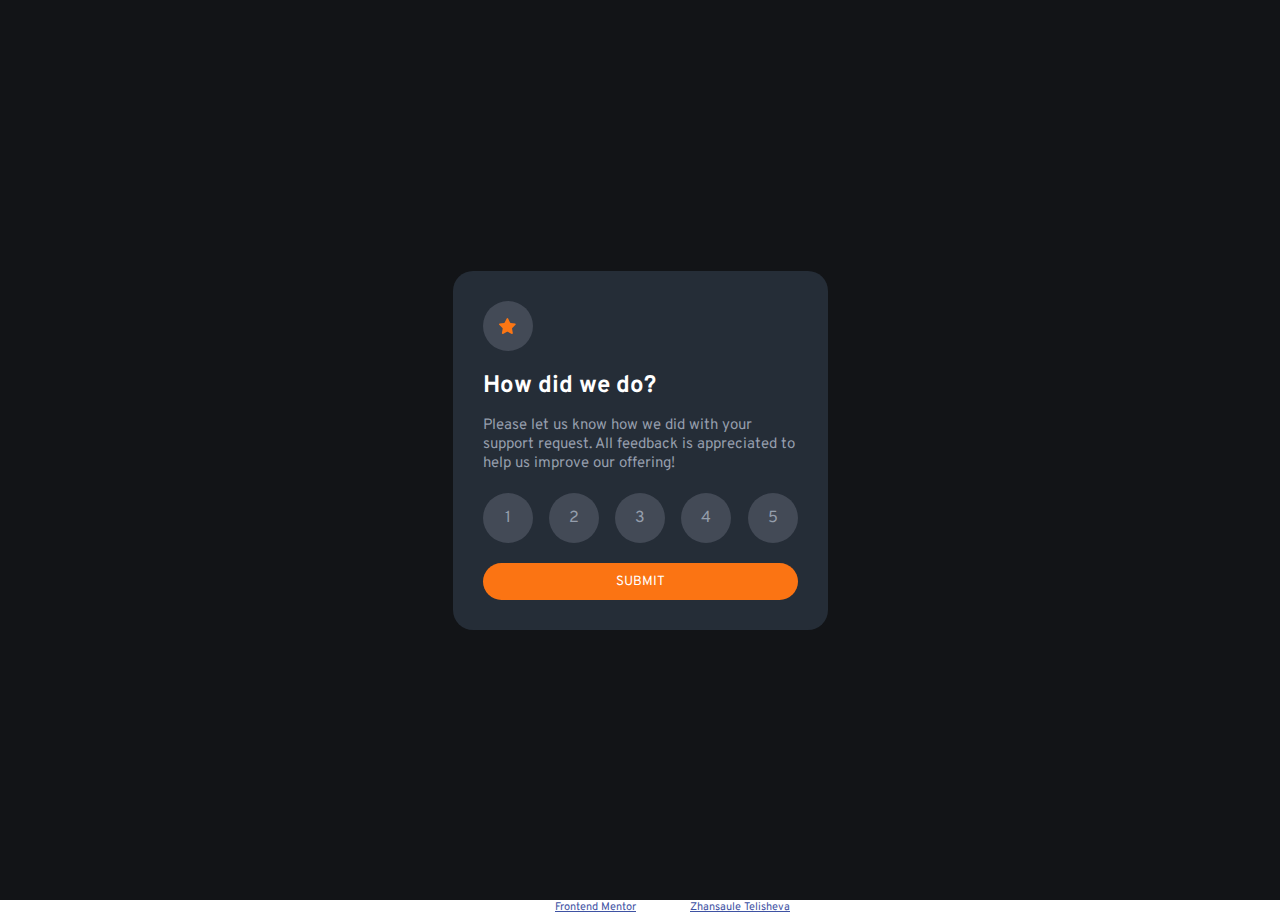
<file: index.html>
<!DOCTYPE html>
<html lang="en">
<head>
  <meta charset="UTF-8">
  <meta name="viewport" content="width=device-width, initial-scale=1.0"> <!-- displays site properly based on user's device -->

  <link rel="icon" type="image/png" sizes="32x32" href="./images/favicon-32x32.png">
  <link rel="stylesheet" href="style.css">
  <script src="pageOne.js" defer></script>
  
  <title>Frontend Mentor | Interactive rating component</title>

</head>
<body>
  <div class="container">
    <div class="card">
      <div class="star">
        <img src="images/icon-star.svg" alt="icon: star">
      </div>
      <h2 class="card-title">How did we do?</h2>
      <p class="card-info">Please let us know how we did with your support request. All feedback is appreciated
      to help us improve our offering!</p>
      <div class="card-rating-numbers">
        <ul class="rating-list">
          <li>1</li>
          <li>2</li>
          <li>3</li>
          <li>4</li>
          <li>5</li>
        </ul>
      </div>
      <button class="submit">Submit</button>
    </div>
    <!-- /.card -->
  </div>
  <div class="attribution">
    Challenge by <a href="https://www.frontendmentor.io?ref=challenge" target="_blank">Frontend Mentor</a>.
    Coded by <a href="#">Zhansaule Telisheva</a>.
  </div>
</body>
</html>
</file>
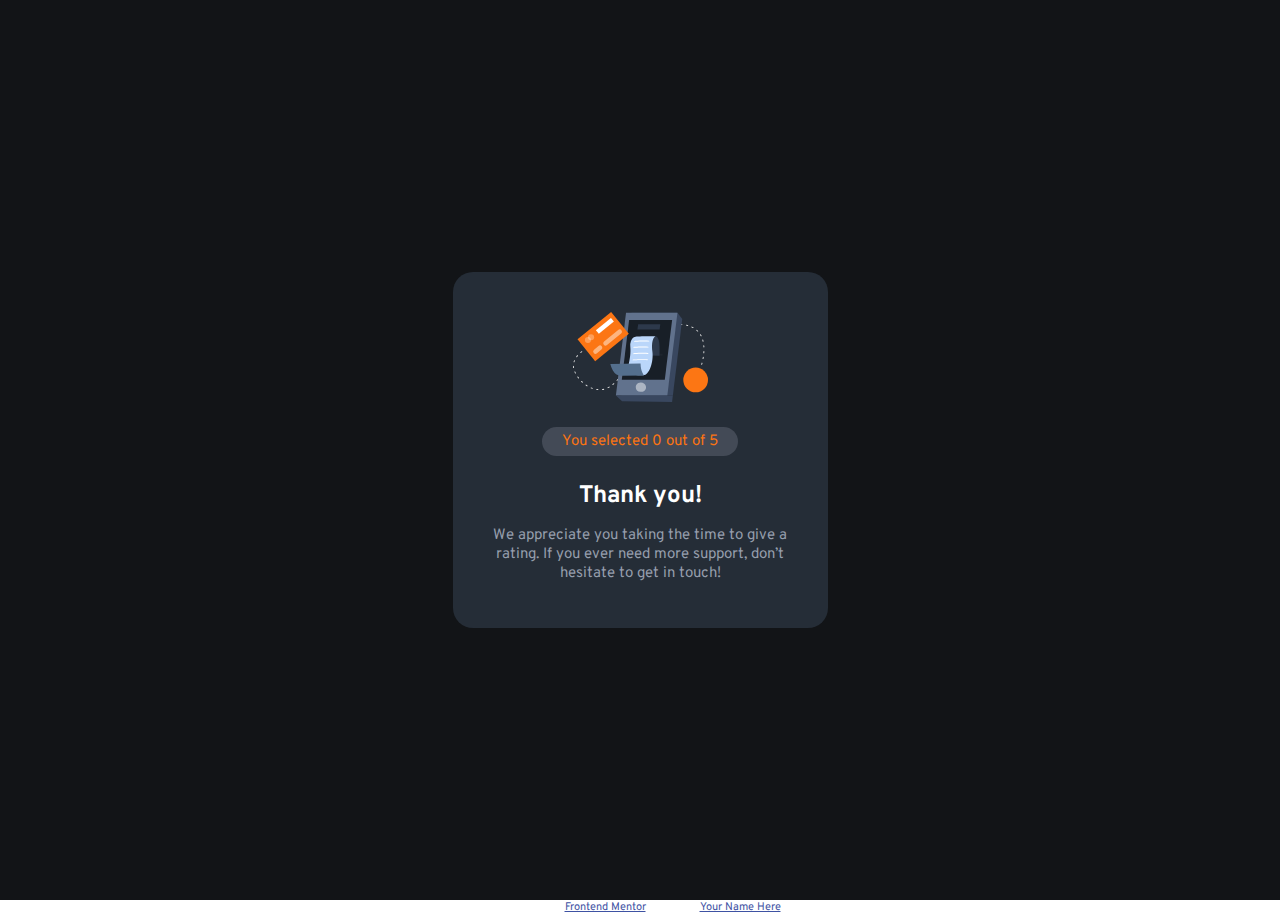
<file: thankyou.html>
<!DOCTYPE html>
<html lang="en">

<head>
  <meta charset="UTF-8">
  <meta name="viewport" content="width=device-width, initial-scale=1.0">
  <!-- displays site properly based on user's device -->

  <link rel="icon" type="image/png" sizes="32x32" href="./images/favicon-32x32.png">
  <link rel="stylesheet" href="style.css">
  <script src="pageTwo.js" defer></script>

  <title>Frontend Mentor | Interactive rating component</title>

</head>

<body>
  <div class="container">
    <div class="thankyou-card">
      <img src="images/illustration-thank-you.svg" alt="icon: thank-you" class="logo">
      <div class="selected-answer">You selected <span class="answer">0</span> out of 5</div>
      <h2 class="thankyou-title">Thank you!</h2>
      <p class="thankyou-info">We appreciate you taking the time to give a rating. If you ever need more support,
        don’t hesitate to get in touch!</p>
    </div>
  </div>

  <div class="attribution">
    Challenge by <a href="https://www.frontendmentor.io?ref=challenge" target="_blank">Frontend Mentor</a>.
    Coded by <a href="#">Your Name Here</a>.
  </div>
</body>

</html>
</file>
<file: style.css>
@import url("https://fonts.googleapis.com/css2?family=Overpass:wght@400;700&display=swap");

* {
  box-sizing: border-box;
  margin: 0;
  padding: 0;
}

body {
  font-family: "Overpass", sans-serif;
  color: #fff;
}

.attribution {
  font-size: 11px;
  text-align: center;
}

.attribution a {
  color: hsl(228, 45%, 44%);
}

.container {
  background-color: hsl(216, 12%, 8%);
  display: flex;
  flex-direction: column;
  justify-content: center;
  align-items: center;
  height: 100vh;
}

.card {
  width: 375px;
  border-radius: 20px;
  background-color: hsl(213, 19%, 18%);
  padding: 30px;
}

.star {
  margin-bottom: 20px;
  background-color: hsl(217, 12%, 30%);
  border-radius: 50%;
  display: flex;
  align-items: center;
  justify-content: center;
  width: 50px;
  height: 50px;
}

.card-title {
  color: #fff;
  margin-bottom: 15px;
}

.card-info {
  font-size: 15px;
  margin-bottom: 20px;
  color: hsl(217, 12%, 63%);
}

.card-rating-numbers {
  margin-bottom: 20px;
}

.rating-list {
  display: flex;
  justify-content: space-between;
  list-style: none;
}

.rating-list > li {
  border-radius: 50%;
  background-color: hsl(217, 12%, 30%);
  display: flex;
  justify-content: center;
  align-items: center;
  width: 50px;
  height: 50px;
  color: hsl(217, 12%, 63%);
}

.rating-list > li:hover {
  background-color: hsl(25, 97%, 53%);
  color: #fff;
}

.rating-list > li.pressed {
  background-color: hsl(216, 12%, 54%);
  color: #fff;
}

.submit {
  background-color: hsl(25, 97%, 53%);
  color: #fff;
  font-family: "Overpass", sans-serif;
  text-transform: uppercase;
  border: none;
  border-radius: 40px;
  padding-top: 10px;
  padding-bottom: 10px;
  width: 100%;
}

.submit:hover {
  background-color: #fff;
  color: hsl(25, 97%, 53%);
}

/* thank you card */
.thankyou-card {
  display: flex;
  flex-direction: column;
  justify-content: center;
  align-items: center;
  width: 375px;
  border-radius: 20px;
  background-color: hsl(213, 19%, 18%);
  padding: 20px;
}

.logo {
  margin-top: 20px;
  margin-bottom: 25px;
  height: 90px;
}

.selected-answer {
  background-color: hsl(217, 12%, 30%);
  border-radius: 30px;
  color: hsl(25, 97%, 53%);
  margin-bottom: 25px;
  font-size: 15px;
  padding: 5px 20px 5px 20px;
}

.thankyou-title {
  margin-bottom: 15px;
}

.thankyou-info {
  font-size: 15px;
  color: hsl(217, 12%, 63%);
  text-align: center;
  margin-bottom: 25px;
}

@media screen and (max-width: 375px) {
  .card {
    width: 350px;
  }

  .thankyou-card {
    width: 350px;
  }
}
</file>
